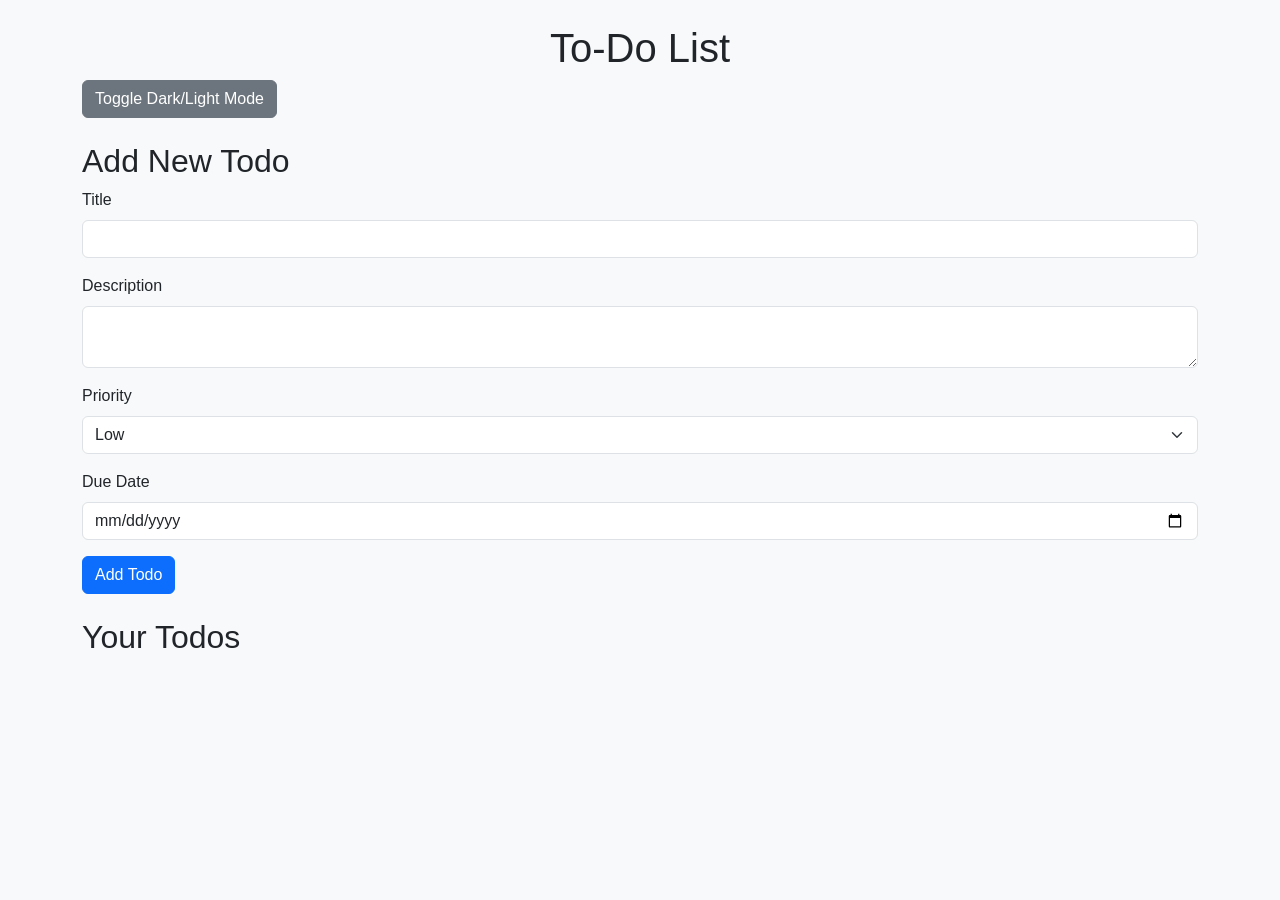
<file: apps/web/frontend/index.html>
<!DOCTYPE html>
<html lang="en">
<head>
    <meta charset="UTF-8">
    <meta name="viewport" content="width=device-width, initial-scale=1.0">
    <title>To-Do List Application</title>
    <link href="https://cdn.jsdelivr.net/npm/bootstrap@5.3.0/dist/css/bootstrap.min.css" rel="stylesheet">
    <link rel="stylesheet" href="css/styles.css">
    <link rel="stylesheet" href="css/responsive.css">
</head>
<body>
    <div class="container">
        <header class="my-4">
            <h1 class="text-center">To-Do List</h1>
            <button id="toggle-theme" class="btn btn-secondary">Toggle Dark/Light Mode</button>
        </header>
        <main>
            <section id="todo-form" class="mb-4">
                <h2>Add New Todo</h2>
                <form id="add-todo-form">
                    <div class="mb-3">
                        <label for="title" class="form-label">Title</label>
                        <input type="text" id="title" class="form-control" required>
                    </div>
                    <div class="mb-3">
                        <label for="description" class="form-label">Description</label>
                        <textarea id="description" class="form-control"></textarea>
                    </div>
                    <div class="mb-3">
                        <label for="priority" class="form-label">Priority</label>
                        <select id="priority" class="form-select">
                            <option value="low">Low</option>
                            <option value="medium">Medium</option>
                            <option value="high">High</option>
                        </select>
                    </div>
                    <div class="mb-3">
                        <label for="due-date" class="form-label">Due Date</label>
                        <input type="date" id="due-date" class="form-control">
                    </div>
                    <button type="submit" class="btn btn-primary">Add Todo</button>
                </form>
            </section>
            <section id="todo-list">
                <h2>Your Todos</h2>
                <ul class="list-group"></ul>
                <div class="empty-state d-none">
                    <p class="text-center">No todos available. Please add a todo.</p>
                </div>
            </section>
        </main>
    </div>
    <script src="js/api.js"></script>
    <script src="js/utils.js"></script>
    <script src="js/app.js"></script>
    <script src="https://cdn.jsdelivr.net/npm/bootstrap@5.3.0/dist/js/bootstrap.bundle.min.js"></script>
</body>
</html>
</file>
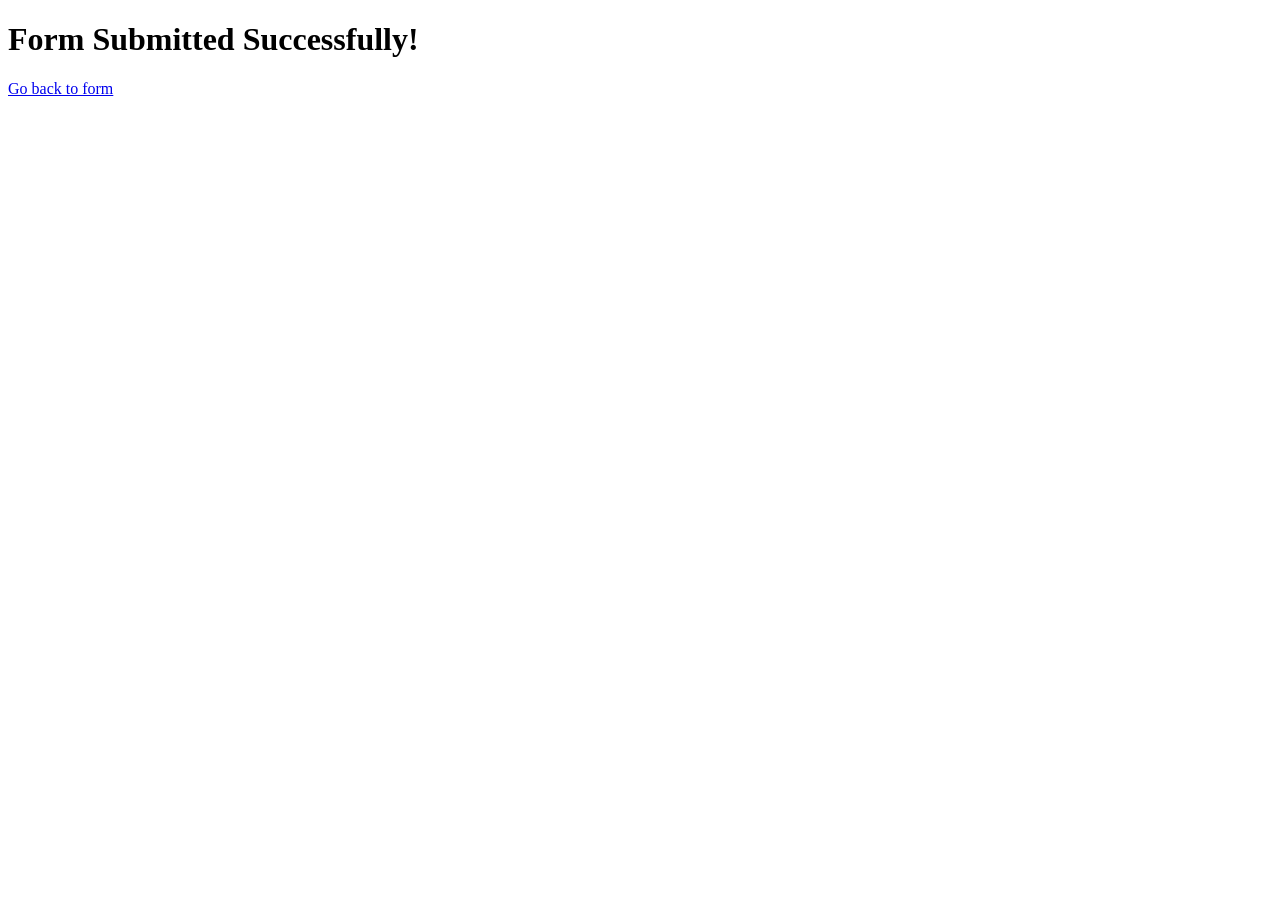
<file: userform/templates/success.html>
<!DOCTYPE html>
<html lang="en">
<head>
    <meta charset="UTF-8">
    <meta name="viewport" content="width=device-width, initial-scale=1.0">
    <title>Success</title>
</head>
<body>
    <h1>Form Submitted Successfully!</h1>
    <a href="/">Go back to form</a>
</body>
</html>
</file>
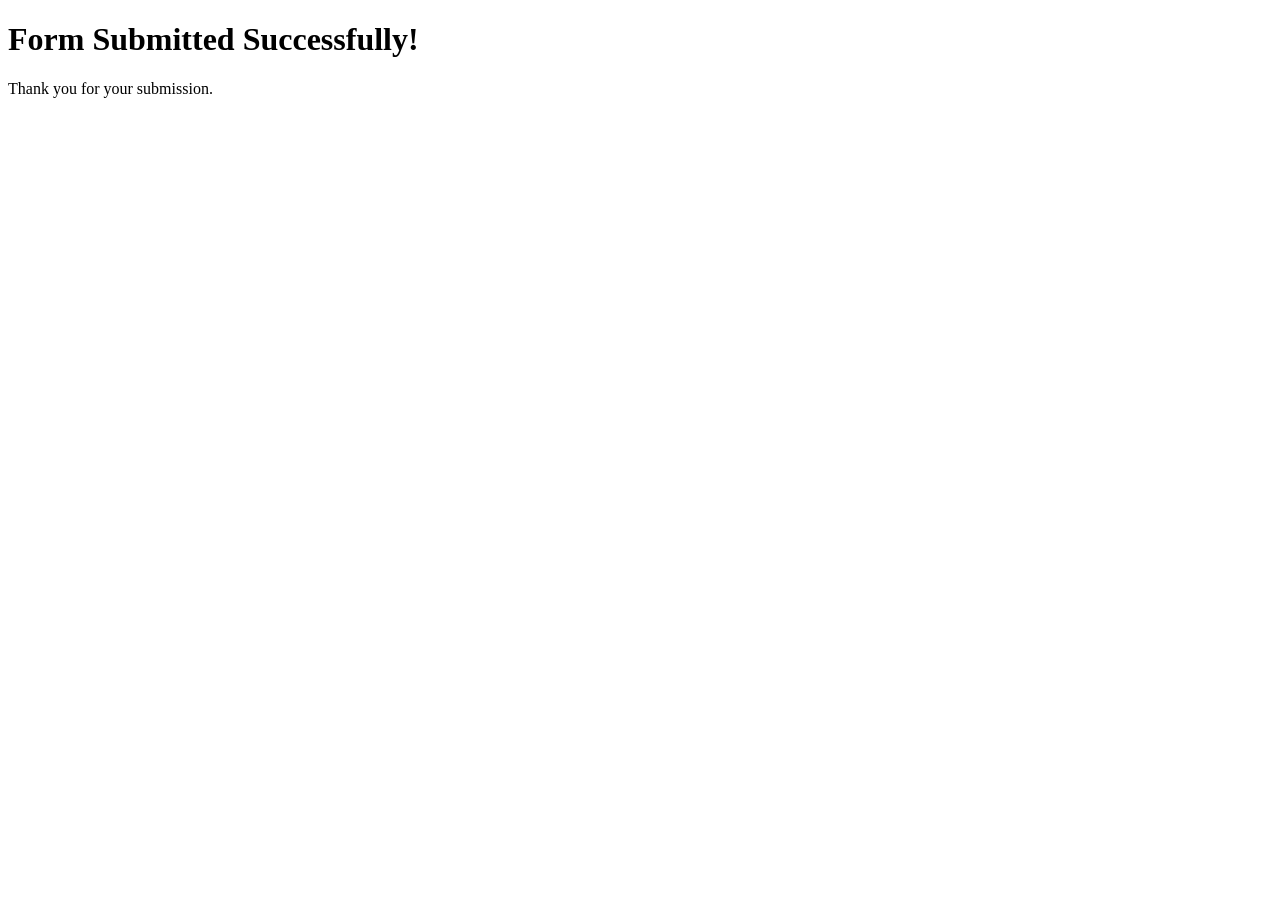
<file: django_form_project/userform/templates/success.html>
<!DOCTYPE html>
<html lang="en">
<head>
    <meta charset="UTF-8">
    <meta name="viewport" content="width=device-width, initial-scale=1.0">
    <title>Success</title>
</head>
<body>
    <h1>Form Submitted Successfully!</h1>
    <p>Thank you for your submission.</p>
</body>
</html>
</file>
<file: apps/web/frontend/css/styles.css>
body {
    font-family: Arial, sans-serif;
    background-color: #f8f9fa;
    color: #212529;
    transition: background-color 0.3s, color 0.3s;
}

header {
    margin-bottom: 20px;
}

.list-group-item {
    display: flex;
    justify-content: space-between;
    align-items: center;
}

.todo-complete {
    text-decoration: line-through;
    color: gray;
}

.empty-state {
    margin-top: 20px;
}
</file>
<file: apps/web/frontend/css/responsive.css>
@media (max-width: 768px) {
    body {
        padding: 10px;
    }
    h1 {
        font-size: 1.5rem;
    }
}
</file>
